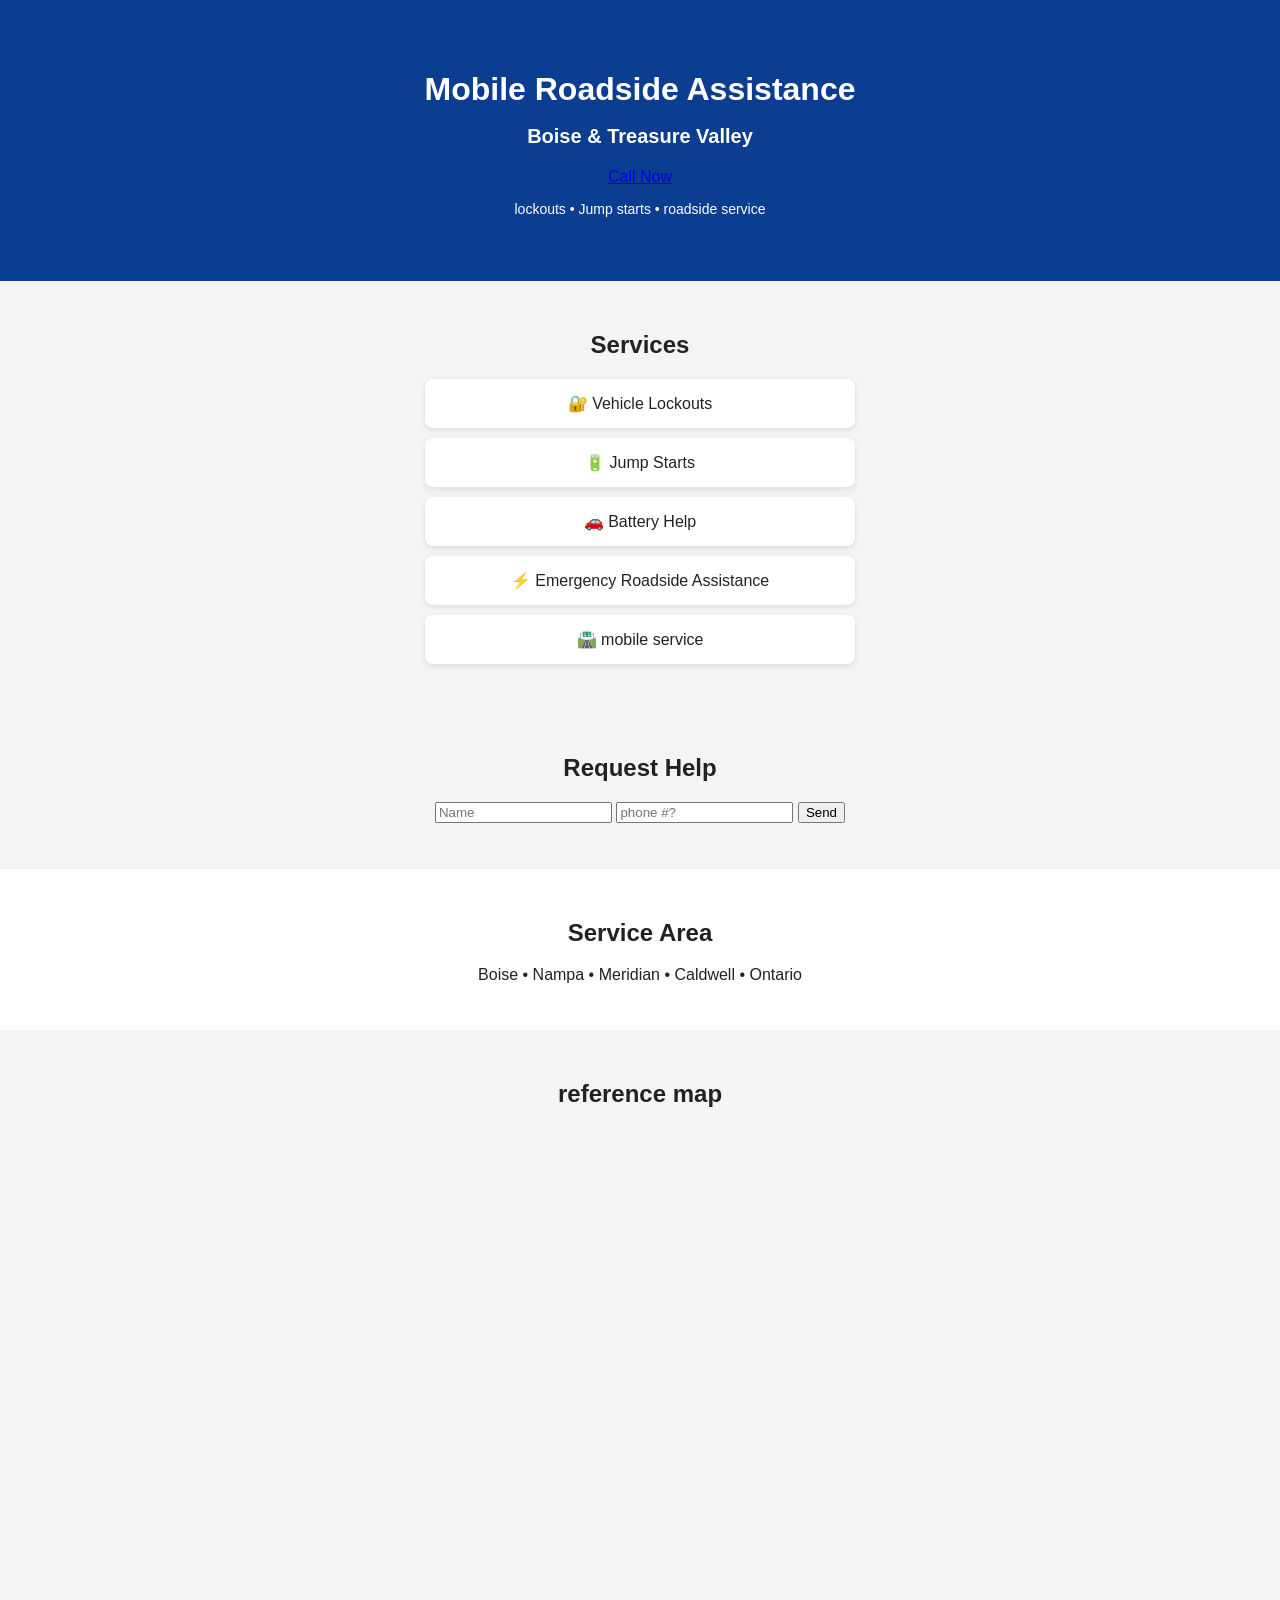
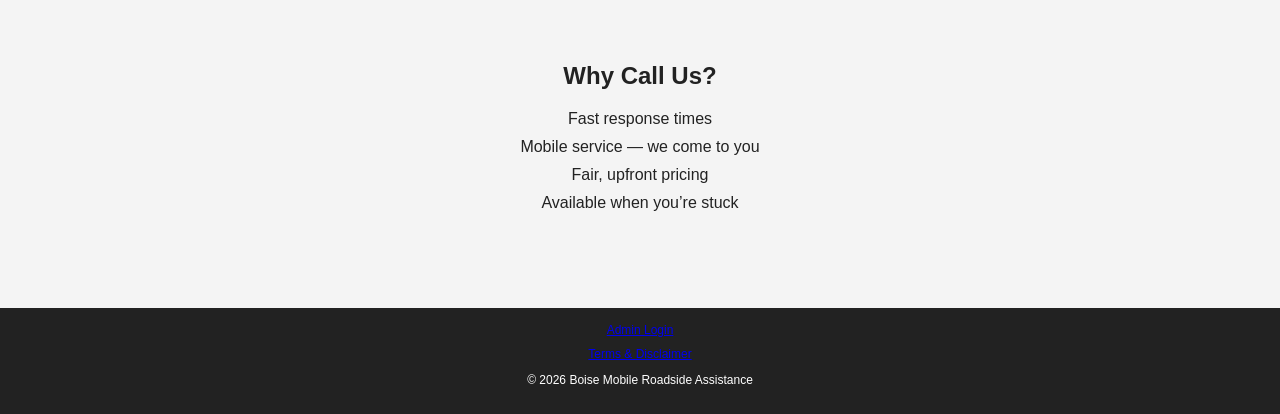
<file: index.html>
<!DOCTYPE html>
<html lang="en">
<head> 
<!-- Google tag (gtag.js) -->
<script async src="https://www.googletagmanager.com/gtag/js?id=G-WT2CQEDQBN"></script>
<script>
  window.dataLayer = window.dataLayer || [];
  function gtag(){dataLayer.push(arguments);}
  gtag('js', new Date());

  gtag('config', 'G-WT2CQEDQBN');
</script>
 <meta charset="UTF-8" />
  <meta name="viewport" content="width=device-width, initial-scale=1.0"/>
  <title>Boise Mobile Roadside Assistance | Lockouts & Jump Starts</title>
  <link rel="stylesheet" href="style.css">
</head>

<body>

  <!-- HERO SECTION -->
  <header class="hero">
    <h1> Mobile Roadside Assistance</h1>
    <h2>Boise & Treasure Valley</h2>

    <a href="tel:208-000-0000"
      onclick="gtag('event', 'call_click', {
        event_category: 'engagement',
        event_label: 'homepage_call_button'
      });">
      Call Now
    </a>

    <p class="subtext">
      lockouts • Jump starts • roadside service 
    </p>
  </header>

  <!-- SERVICES -->
  <section class="services">
    <h2>Services</h2>

    <div class="card">🔐 Vehicle Lockouts</div>
    <div class="card">🔋 Jump Starts</div>
    <div class="card">🚗 Battery Help</div>
    <div class="card">⚡ Emergency Roadside Assistance</div>
    <div class="card">🛣️ mobile service</div> 
  </section>

  <!-- 🟢 NEW REQUEST FORM (ADDED SAFELY) -->
  <section class="request">
    <h2>Request Help</h2>

    <input id="name" placeholder="Name">
    <input id="issue" placeholder="phone #?">

    <button onclick="sendRequest()">Send</button>

    <p id="status"></p>
  </section>

  <!-- SERVICE AREA -->
  <section class="area">
    <h2>Service Area</h2>
    <p>Boise • Nampa • Meridian • Caldwell • Ontario</p>
  </section>

  <!-- MAP -->
  <section class="map">
    <h2>reference map</h2>

    <iframe 
      src="https://www.google.com/maps/embed?pb=!1m14!1m12!1m3!1d155366.0744751762!2d-116.45830848329545!3d43.64997539560933!2m3!1f0!2f0!3f0!2m3!1i1024!2i768!4f13.1!5e0!3m2!1sen!2sus!4v1778732696435!5m2!1sen!2sus" 
      width="600" 
      height="450" 
      style="border:0;" 
      allowfullscreen="" 
      loading="lazy" 
      referrerpolicy="no-referrer-when-downgrade">
    </iframe>

  </section>

  <!-- TRUST -->
  <section class="trust">
    <h2>Why Call Us?</h2>
    <ul>
      <li>Fast response times</li>
      <li>Mobile service — we come to you</li>
      <li>Fair, upfront pricing</li>
      <li>Available when you’re stuck</li>
    </ul>
  </section>

  <!-- FOOTER LINKS -->
  <footer style="text-align:center; margin-top:50px;">
  
  <a href="https://roadside-server.onrender.com/login"
     style="display:block; margin-bottom:10px;">
    Admin Login
  </a>

  <a href="terms.html">Terms & Disclaimer</a>

  <p>© 2026 Boise Mobile Roadside Assistance</p>

</footer>

  <!-- TAWK CHAT -->
  <script type="text/javascript">
    var Tawk_API=Tawk_API||{}, Tawk_LoadStart=new Date();
    (function(){
      var s1=document.createElement("script"),s0=document.getElementsByTagName("script")[0];
      s1.async=true;
      s1.src='https://embed.tawk.to/6a0578101358261c34fe7993/1joilq0f8';
      s1.charset='UTF-8';
      s1.setAttribute('crossorigin','*');
      s0.parentNode.insertBefore(s1,s0);
    })();
  </script>

  <!-- BACKEND SCRIPT -->
  <script src="script.js"></script>

</body>
</html>
</file>
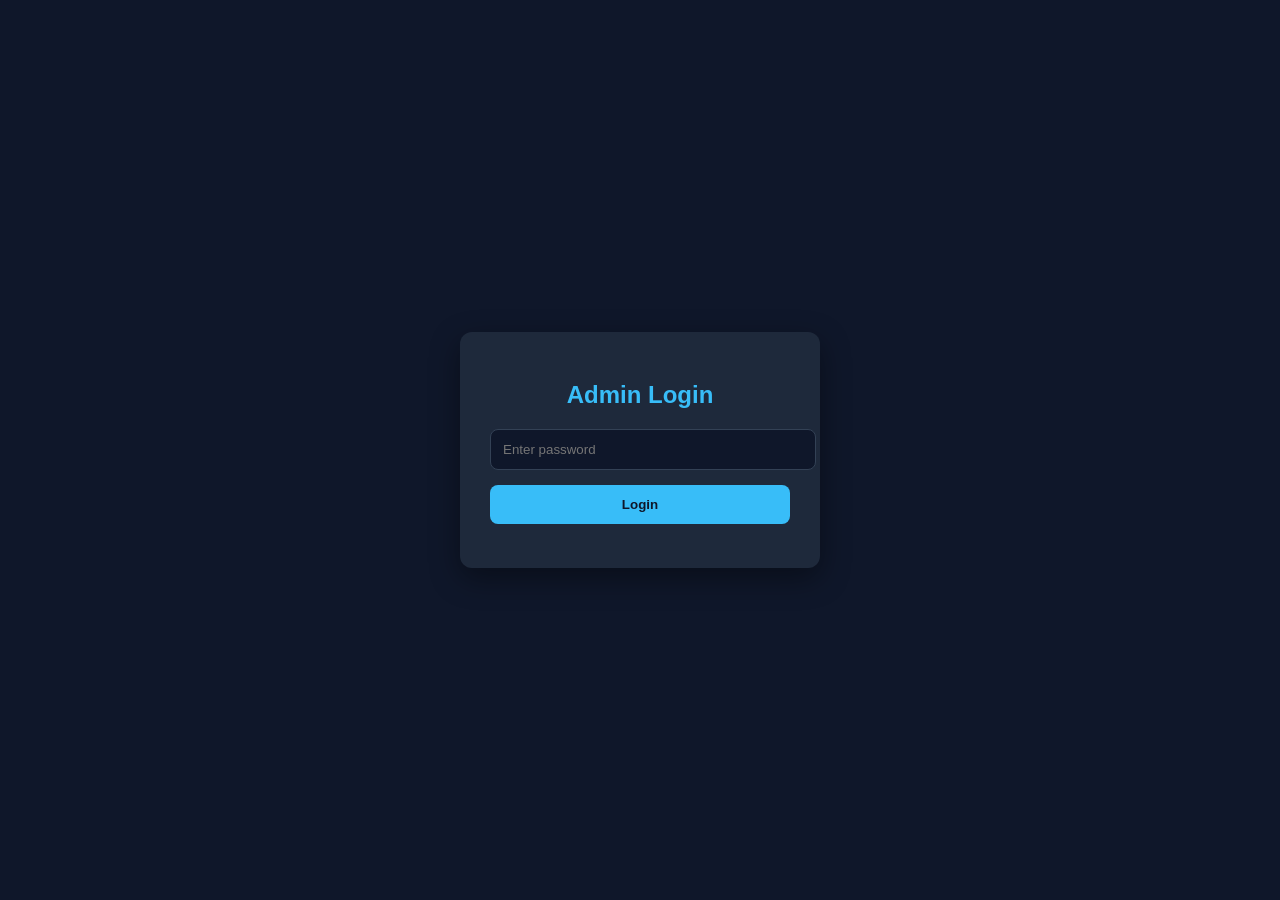
<file: admin-login.html>
<!DOCTYPE html>
<html>
<head>
  <title>Admin Login</title>
  <link rel="stylesheet" href="admin-login.css">
</head>

<body>

<div class="login-box">

  <h2>Admin Login</h2>

  <input type="password" id="pass" placeholder="Enter password">
  <button onclick="login()">Login</button>

  <p class="error" id="error"></p>

</div>

<script>
async function login() {
  const password = document.getElementById("pass").value;

  const res = await fetch("https://roadside-server.onrender.com/admin/login", {
    method: "POST",
    headers: {
      "Content-Type": "application/json"
    },
    body: JSON.stringify({ password })
  });

  if (res.ok) {
    localStorage.setItem("admin", "SECRET123");
    window.location.href = "admin.html";
  } else {
    document.getElementById("error").innerText = "Wrong password";
  }
}
</script>

</body>
</html>
</file>
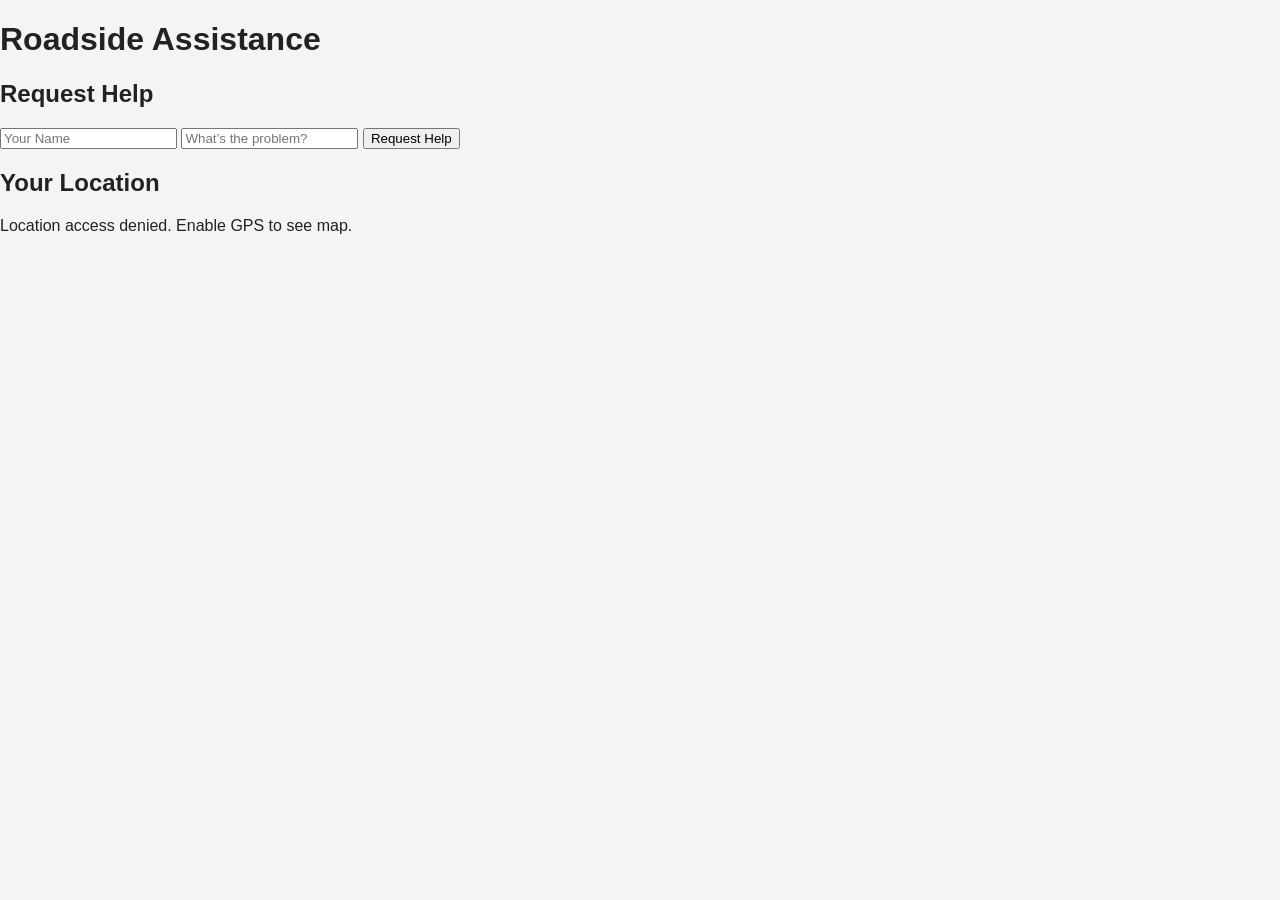
<file: admin.html>
<!DOCTYPE html>
<html lang="en">
<head>
  <meta charset="UTF-8" />
  <meta name="viewport" content="width=device-width, initial-scale=1.0" />
  <title>Roadside Assistance</title>

  <link rel="stylesheet" href="style.css">
</head>

<body>

  <h1>Roadside Assistance</h1>

  <!-- ================= REQUEST FORM ================= -->
  <div class="container">

    <h2>Request Help</h2>

    <input id="name" placeholder="Your Name" />
    <input id="issue" placeholder="What’s the problem?" />

    <button onclick="sendRequest()">Request Help</button>

    <p id="status"></p>

  </div>

  <!-- ================= MAP SECTION ================= -->
  <h2>Your Location</h2>
  <div id="map"></div>

  <script>
    // Try GPS map
    navigator.geolocation.getCurrentPosition((pos) => {
      const lat = pos.coords.latitude;
      const lng = pos.coords.longitude;

      document.getElementById("map").innerHTML = `
        <iframe
          width="100%"
          height="300"
          style="border:0"
          loading="lazy"
          src="https://maps.google.com/maps?q=${lat},${lng}&z=15&output=embed">
        </iframe>
      `;
    }, () => {
      // fallback if blocked
      document.getElementById("map").innerHTML =
        "<p>Location access denied. Enable GPS to see map.</p>";
    });
  </script>

  <!-- ================= BACKEND CONNECTION ================= -->
  <script>
    const API = "https://roadside-server.onrender.com";

    async function sendRequest() {
      const name = document.getElementById("name").value;
      const issue = document.getElementById("issue").value;

      if (!name || !issue) {
        document.getElementById("status").innerText = "Please fill all fields";
        return;
      }

      try {
        const res = await fetch(`${API}/request`, {
          method: "POST",
          headers: {
            "Content-Type": "application/json"
          },
          body: JSON.stringify({ name, issue })
        });

        await res.json();

        document.getElementById("status").innerText =
          "Request sent successfully!";

        document.getElementById("name").value = "";
        document.getElementById("issue").value = "";

      } catch (err) {
        console.error(err);
        document.getElementById("status").innerText =
          "Error sending request";
      }
    }
  </script>

  <!-- ================= TAWK CHAT ================= -->
  <script type="text/javascript">
    var Tawk_API = Tawk_API || {}, Tawk_LoadStart = new Date();
    (function(){
      var s1 = document.createElement("script"),
          s0 = document.getElementsByTagName("script")[0];

      s1.async = true;
      s1.src = 'https://embed.tawk.to/YOUR_TAWK_ID/DEFAULT';
      s1.charset = 'UTF-8';
      s1.setAttribute('crossorigin','*');

      s0.parentNode.insertBefore(s1, s0);
    })();
  </script>

</body>
</html>
</file>
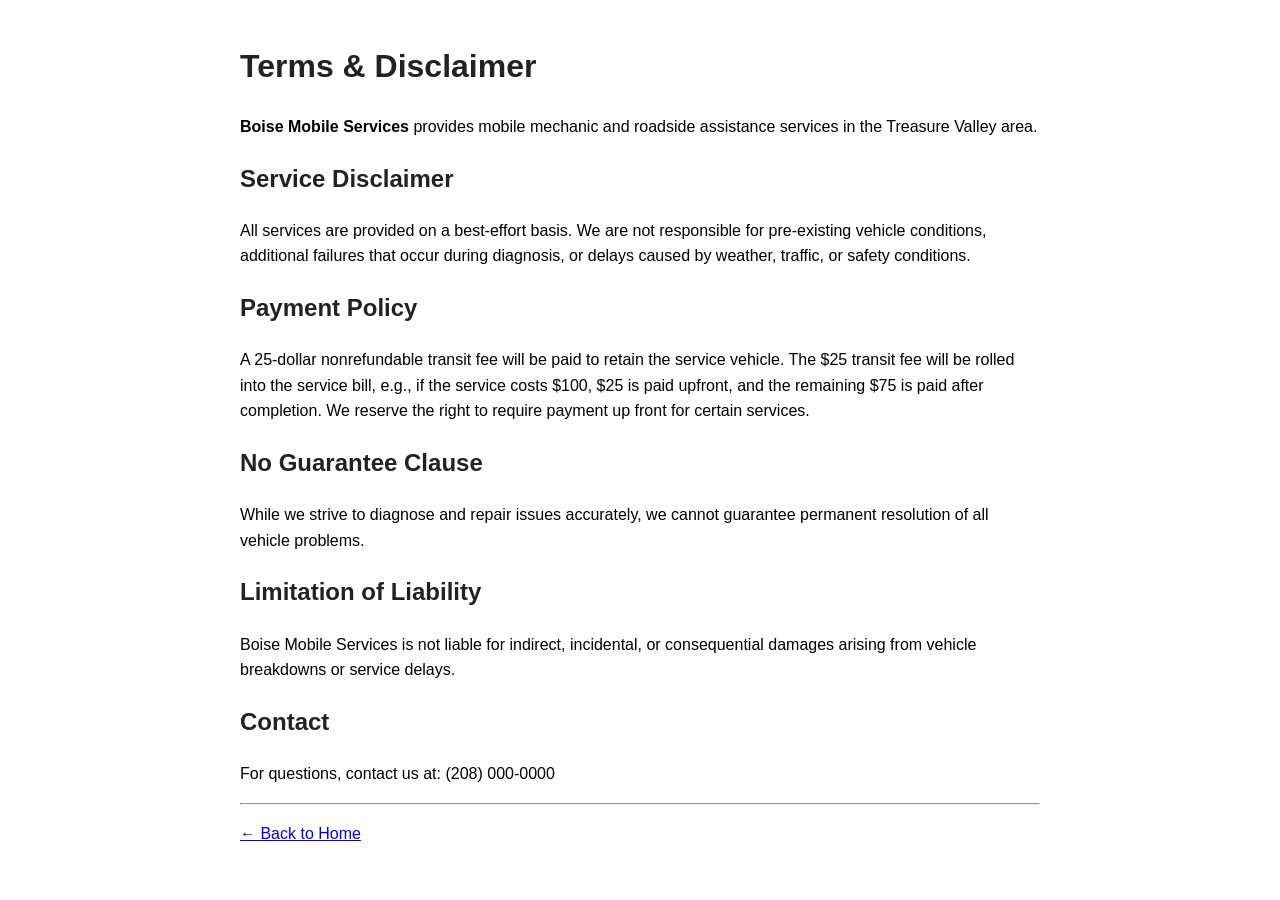
<file: terms.html>
<!DOCTYPE html>
<html lang="en">
<head> 
<!-- Google tag (gtag.js) -->
<script async src="https://www.googletagmanager.com/gtag/js?id=G-WT2CQEDQBN"></script>
<script>
  window.dataLayer = window.dataLayer || [];
  function gtag(){dataLayer.push(arguments);}
  gtag('js', new Date());

  gtag('config', 'G-WT2CQEDQBN');
</script>
  <meta charset="UTF-8">
  <title>Terms & Disclaimer - Boise Mobile Services</title>
  <meta name="viewport" content="width=device-width, initial-scale=1.0">
  <style>
    body {
      font-family: Arial, sans-serif;
      max-width: 800px;
      margin: auto;
      padding: 20px;
      line-height: 1.6;
    }
    h1, h2 {
      color: #222;
    }
  </style>
</head>
<body>

<h1>Terms & Disclaimer</h1>

<p><strong>Boise Mobile Services</strong> provides mobile mechanic and roadside assistance services in the Treasure Valley area.</p>

<h2>Service Disclaimer</h2>
<p>All services are provided on a best-effort basis. We are not responsible for pre-existing vehicle conditions, additional failures that occur during diagnosis, or delays caused by weather, traffic, or safety conditions.</p>

<h2>Payment Policy</h2>
<p> A 25-dollar nonrefundable transit fee will be paid to retain the service vehicle. The $25 transit fee will be rolled into the service bill, e.g., if the service costs $100, $25 is paid upfront, and the remaining $75 is paid after completion.
    We reserve the right to require payment up front for certain services.</p>

<h2>No Guarantee Clause</h2>
<p>While we strive to diagnose and repair issues accurately, we cannot guarantee permanent resolution of all vehicle problems.</p>

<h2>Limitation of Liability</h2>
<p>Boise Mobile Services is not liable for indirect, incidental, or consequential damages arising from vehicle breakdowns or service delays.</p>

<h2>Contact</h2>
<p>For questions, contact us at: (208) 000-0000</p>
<footer>
  <hr>
  <p>
    <a href="index.html">← Back to Home</a>
  </p>
</footer>
</body>
</html>
</file>
<file: style.css>
body {
  margin: 0;
  font-family: Arial, sans-serif;
  background: #f4f4f4;
  color: #222;
}

/* HERO */
.hero {
  background: #0b3d91;
  color: white;
  text-align: center;
  padding: 50px 20px;
}

.hero h1 {
  font-size: 32px;
  margin-bottom: 10px;
}

.hero h2 {
  font-size: 20px;
  margin-bottom: 20px;
}

.call-button {
  display: inline-block;
  background: #ffcc00;
  color: #000;
  padding: 15px 25px;
  font-size: 20px;
  font-weight: bold;
  text-decoration: none;
  border-radius: 8px;
}

.subtext {
  margin-top: 15px;
  font-size: 14px;
}

/* SECTIONS */
section {
  padding: 30px 20px;
  text-align: center;
}

.services .card {
  background: white;
  margin: 10px auto;
  padding: 15px;
  width: 80%;
  max-width: 400px;
  border-radius: 8px;
  box-shadow: 0 2px 6px rgba(0,0,0,0.1);
}

/* AREA */
.area {
  background: #fff;
}

/* TRUST */
.trust ul {
  list-style: none;
  padding: 0;
}

.trust li {
  margin: 10px 0;
}

/* FOOTER */
footer {
  background: #222;
  color: white;
  text-align: center;
  padding: 15px;
  font-size: 12px;
}
</file>
<file: admin-login.css>
/* Page background */
body {
  font-family: Arial, sans-serif;
  background: #0f172a;
  color: #e2e8f0;
  display: flex;
  justify-content: center;
  align-items: center;
  height: 100vh;
  margin: 0;
}

/* Login box */
.login-box {
  background: #1e293b;
  padding: 30px;
  border-radius: 12px;
  width: 300px;
  box-shadow: 0 10px 30px rgba(0,0,0,0.4);
  text-align: center;
}

/* Title */
.login-box h2 {
  margin-bottom: 20px;
  color: #38bdf8;
}

/* Input field */
.login-box input {
  width: 100%;
  padding: 12px;
  margin-bottom: 15px;
  border: 1px solid #334155;
  border-radius: 8px;
  background: #0f172a;
  color: #e2e8f0;
}

/* Button */
.login-box button {
  width: 100%;
  padding: 12px;
  background: #38bdf8;
  border: none;
  border-radius: 8px;
  color: #0f172a;
  font-weight: bold;
  cursor: pointer;
  transition: 0.2s;
}

.login-box button:hover {
  background: #0ea5e9;
  transform: scale(1.02);
}

/* Error text (optional) */
.error {
  color: #f87171;
  font-size: 14px;
  margin-top: 10px;
}
</file>
